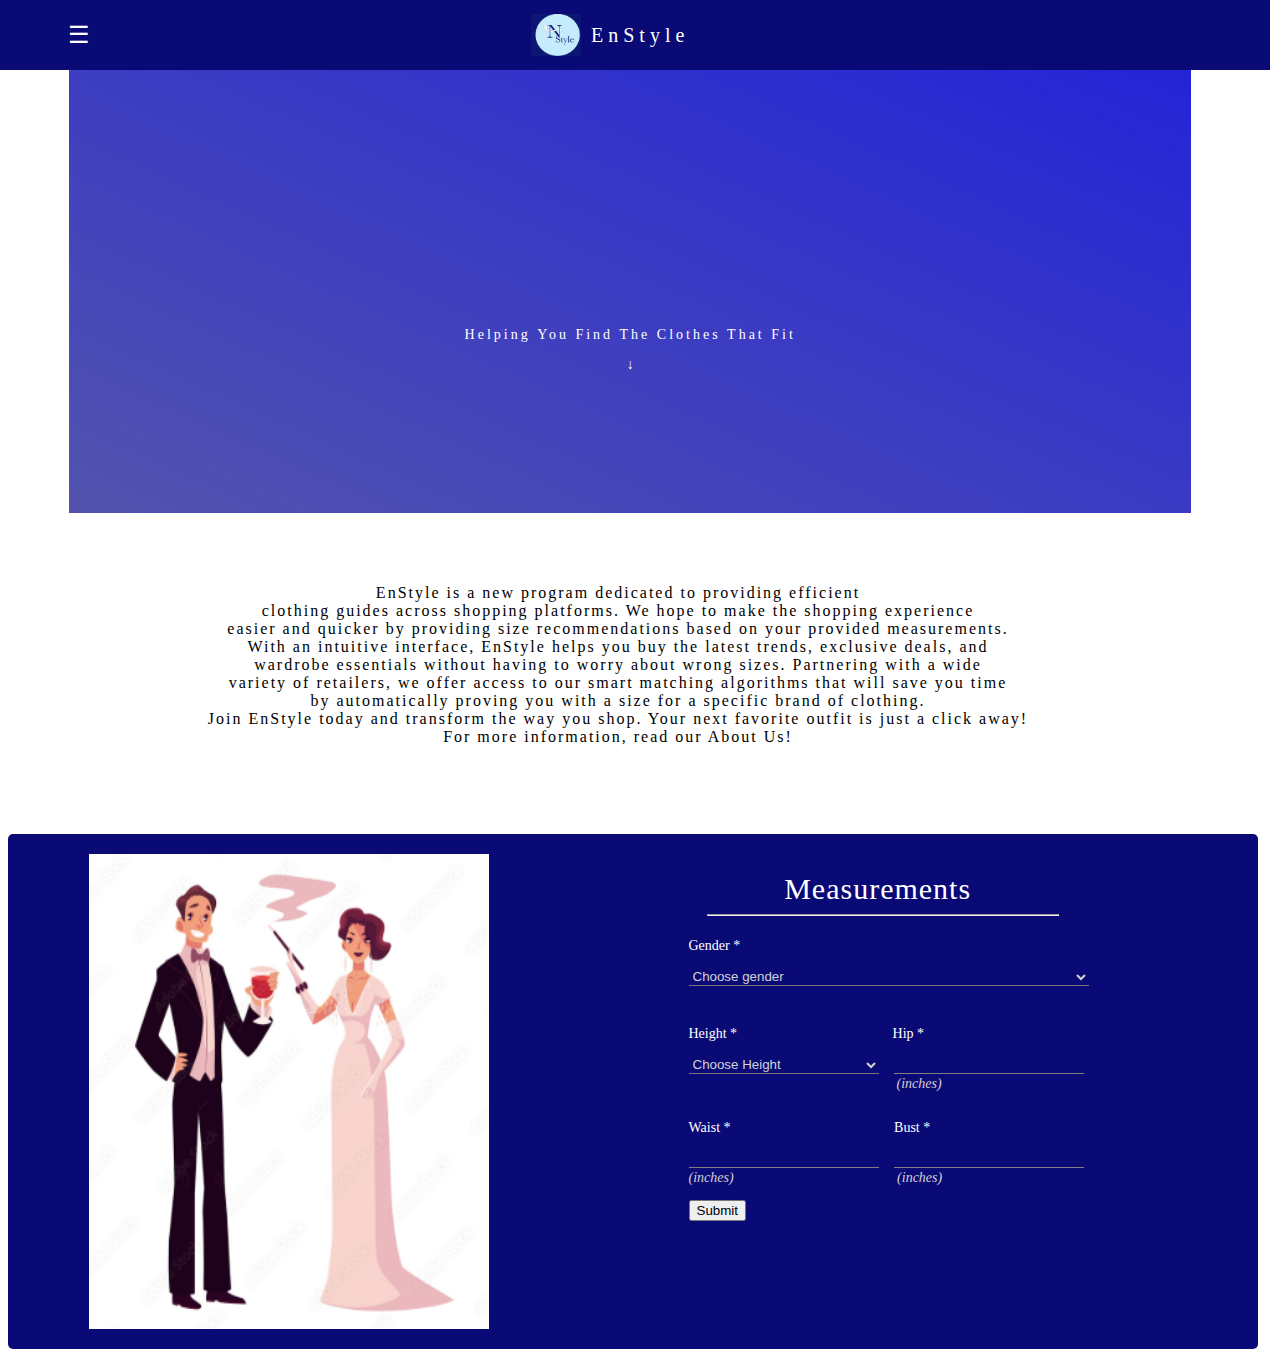
<file: index.HTML>
<html>
<link rel="stylesheet" type="text/css" href="EnStyle.CSS">

<!--Website Main Page-->
<div class = "topBar"> 
    <span class = "menu" onclick = "openBar()">☰</span>
    <img style = "width:50px; margin-left:35%;" src = "Logo.png"> 
    <p class = "Brand"> E n S t y l e</p>
</div>

<!--Side Bar-->
<div id = "bar" class = "sideBar">
    <p class = "Brand">EnStyle</p>
    <a href = javascript:void(0) class = "close" onclick = "closeBar()" style = "text-decoration: none;"> ←</a>
    <a href = "index.HTML"> Home</a>
    <a href = "About.HTML"> About Us</a>
    <a href = "Goals.HTML"> Company Goals</a>
    <a href = "Contacts.HTML"> Contact Us!</a>
    <a href = "Questions.HTML"> FAQs</a>
</div>

<div class = "white">
    <div class ="gradient" >
         <p style = "letter-spacing:3px">Helping&nbspYou&nbspFind&nbspThe&nbspClothes&nbspThat&nbspFit</p>
         <p> ↓</p>
    </div>
</div>

<div class = "information">
    EnStyle is a new program dedicated to providing efficient <br>
    clothing guides across shopping platforms. We hope to make the shopping experience <br>
    easier and quicker by providing size recommendations based on your provided measurements. <br>
    With an intuitive interface, EnStyle helps you buy the latest trends, exclusive deals, and <br>
    wardrobe essentials without having to worry about wrong sizes. Partnering with a wide <br>
    variety of retailers, we offer access to our smart matching algorithms that will save you time <br>
    by automatically proving you with a size for a specific brand of clothing. <br>
    Join EnStyle today and transform the way you shop. Your next favorite outfit is just a click away! <br>
    For more information, read our About Us! 
</div>

<div class = "blue" id = "formSection">
    <img style = "float:left;width:400px; margin-left:5%;" src = "temp.png"> 
    <div>
        <div class = "headDrop">
            <div class = "measure">Measurements</div>
            <hr class = "hr">
        </div>
        <div class = "dropDowns">
            <p>Gender *</p>
                <div class = "options">
                    <select style = "width: 400px;" name = "Gender" id = "Gender">
                        <option value = "Choose gender">Choose gender</option>
                        <option value = "Female">Female</option>
                        <option value = "Male">Male</option>
                        <option value = "Other">Other</option>
                    </select>
                </div>
            <p style = " display: inline-flex; margin-top: 10%;">Height *</p>  
            <p style = "display: inline-flex; margin-left: 38%;">Hip *</p> 
                <div class = "options">
                    <select style = "width: 190px;" name = "Height" id = "Height">
                        <option value = "Choose height">Choose Height</option>
                        <option value = "3'3">3'3"</option>
                        <option value = "3'4">3'4"</option>
                        <option value = "3'5">3'5"</option>
                        <option value = "3'6">3'6"</option>
                        <option value = "3'7">3'7"</option>
                        <option value = "3'8">3'8"</option>
                        <option value = "3'9">3'9"</option>
                        <option value = "4'0">4'0"</option>
                        <option value = "4'1">4'1"</option>
                        <option value = "4'2">4'2"</option>
                        <option value = "4'3">4'3"</option>
                        <option value = "4'4">4'4"</option>
                        <option value = "4'5">4'5"</option>
                        <option value = "4'6">4'6"</option>
                        <option value = "4'7">4'7"</option>
                        <option value = "4'8">4'8"</option>
                        <option value = "4'9">4'9"</option>
                        <option value = "4'10">4'10"</option>
                        <option value = "4'11">4'11"</option>
                        <option value = "5'0">5'0"</option>
                        <option value = "5'1">5'1"</option>
                        <option value = "5'2">5'2"</option>
                        <option value = "5'3">5'3"</option>
                        <option value = "5'4">5'4"</option>
                        <option value = "5'5">5'5"</option>
                        <option value = "5'6">5'6"</option>
                        <option value = "5'7">5'7"</option>
                        <option value = "5'8">5'8"</option>
                        <option value = "5'9">5'9"</option>
                        <option value = "5'10">5'10"</option>
                        <option value = "5'11">5'11"</option>
                        <option value = "6'0">6'0"</option>
                        <option value = "6'1">6'1"</option>
                        <option value = "6'2">6'2"</option>
                        <option value = "6'3">6'3"</option>
                        <option value = "6'4">6'4"</option>
                        <option value = "6'5">6'5"</option>
                        <option value = "6'6">6'6"</option>
                        <option value = "6'7">6'7"</option>
                        <option value = "6'8">6'8"</option>
                        <option value = "6'9">6'9"</option>
                        <option value = "6'10">6'10"</option>
                        <option value = "6'11">6'11"</option>
                    </select>
                    <input style = "width: 190px;" type = "text" id = "Hip" name = "Hip">
                    <p style = "margin-left: 52%; margin-top: 0.5%; color:rgb(211, 211, 212); font-style: italic;">(inches)</p>
                </div>
            <p style = "display: inline-flex; margin-top: 2%;">Waist *</p>     
            <p style = "display: inline-flex; margin-left: 40%;" >Bust *</p>
            <div class = "options">
                <input style = "width: 190px; margin-left: 0;" type = "text" id = "Waist" name = "Waist"> 
                <input style = "width: 190px;" type = "text" id = "Bust" name = "Bust">
                <br>
                <p style = " display:inline-flex; margin-top: 0.5%; color:rgb(211, 211, 212); font-style: italic;">(inches)</p>
                <p style = " display:inline-flex; margin-left: 40%; margin-top: 0.5%; color:rgb(211, 211, 212); font-style: italic;" >(inches)</p>
            </div>

            <input type = "button" onclick = "submission()" value = "Submit">
        </div>
    </div>
    
</div>

<!--Opening and Closing side bar-->
<script>
    let original;
    window.onload = function(){
        original = document.getElementById("formSection").innerHTML;
    };
    function openBar(){
        document.getElementById("bar").style.width = "250px";
    }
    function closeBar(){
        document.getElementById("bar").style.width = "0px";
    }
    function submission(){
        document.getElementById("formSection").innerHTML = `
            <img style = "float:left;width:400px; margin-left:5%;" src = "temp.png"> 
            <div class = "congrats">
                <h2> Thank you for your submission! </h2>
                <hr>
                <p> Please note: this is just a prototype version of Enstyle.</p>
                <p> Stay Tuned for the full version!</p>
                <input type = "button" onclick = "reset()" value = "GoBack">
            </div>
        `;
    }
    function reset(){
        document.getElementById("formSection").innerHTML = original;
    }
</script>

</html>
</file>
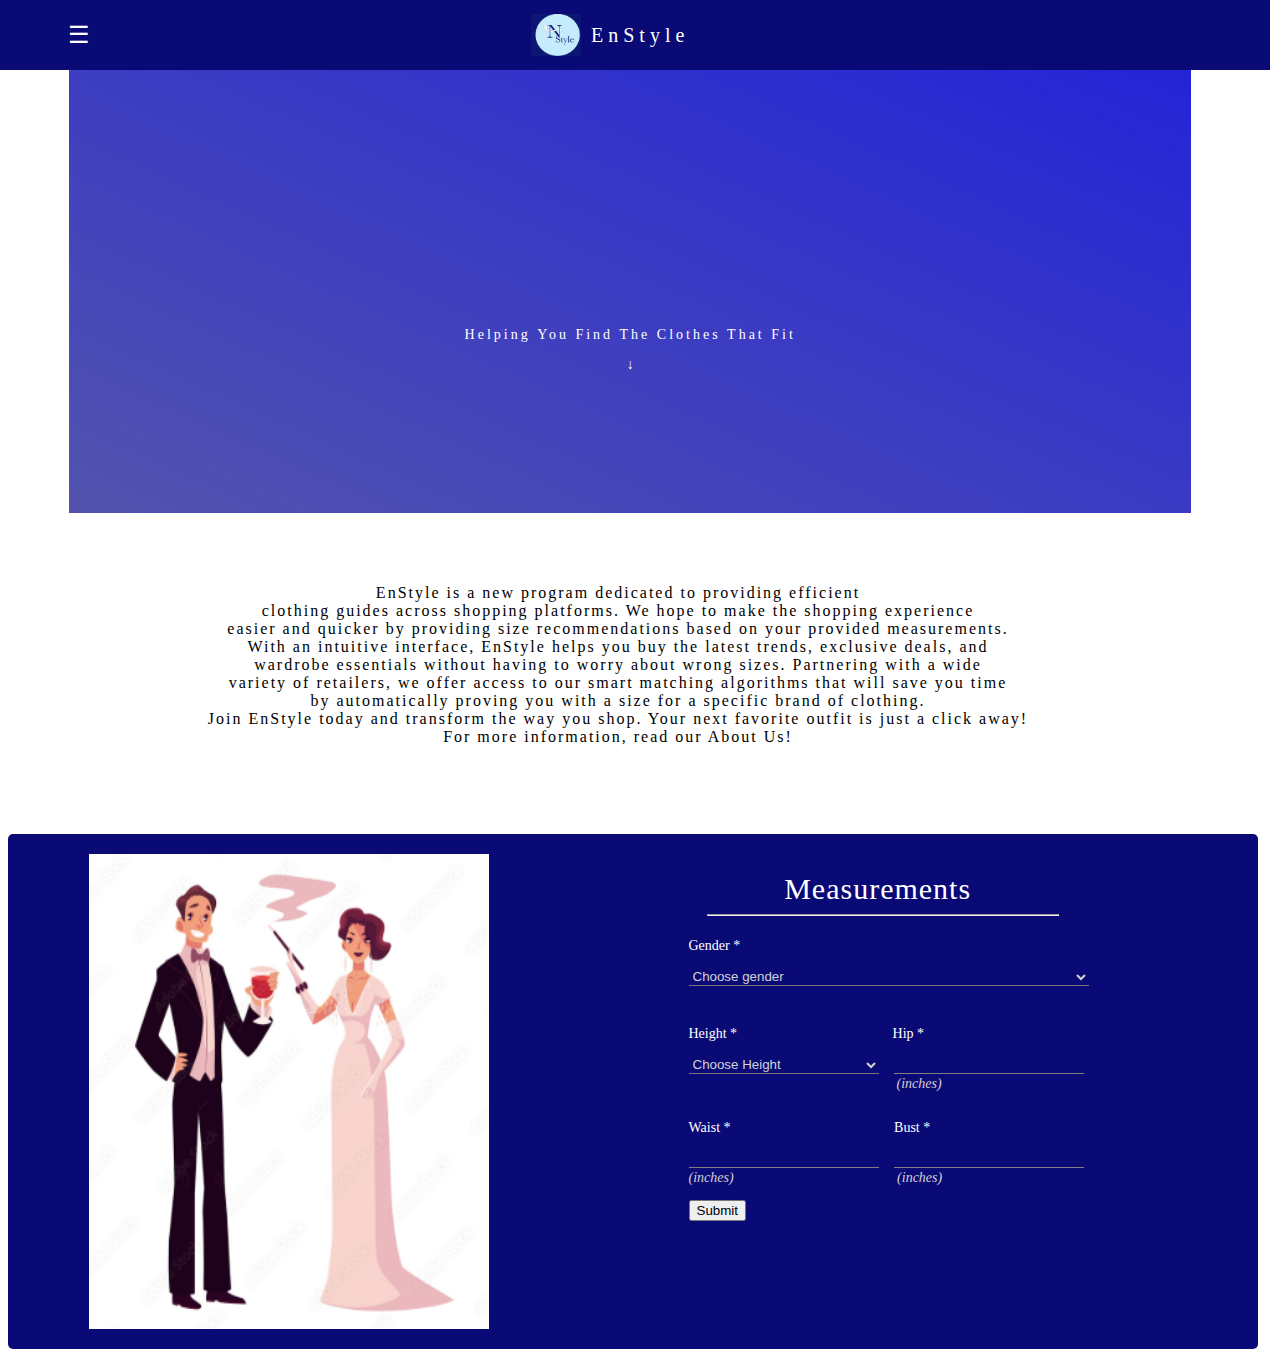
<file: index.html>
<html>
<link rel="stylesheet" type="text/css" href="EnStyle.CSS">

<!--Website Main Page-->
<div class = "topBar"> 
    <span class = "menu" onclick = "openBar()">☰</span>
    <img style = "width:50px; margin-left:35%;" src = "Logo.png"> 
    <p class = "Brand"> E n S t y l e</p>
</div>

<!--Side Bar-->
<div id = "bar" class = "sideBar">
    <p class = "Brand">EnStyle</p>
    <a href = javascript:void(0) class = "close" onclick = "closeBar()" style = "text-decoration: none;"> ←</a>
    <a href = "index.html"> Home</a>
    <a href = "About.html"> About Us</a>
    <a href = "Goals.html"> Company Goals</a>
    <a href = "Contacts.html"> Contact Us!</a>
    <a href = "Questions.html"> FAQs</a>
</div>

<div class = "white">
    <div class ="gradient" >
         <p style = "letter-spacing:3px">Helping&nbspYou&nbspFind&nbspThe&nbspClothes&nbspThat&nbspFit</p>
         <p> ↓</p>
    </div>
</div>

<div class = "information">
    EnStyle is a new program dedicated to providing efficient <br>
    clothing guides across shopping platforms. We hope to make the shopping experience <br>
    easier and quicker by providing size recommendations based on your provided measurements. <br>
    With an intuitive interface, EnStyle helps you buy the latest trends, exclusive deals, and <br>
    wardrobe essentials without having to worry about wrong sizes. Partnering with a wide <br>
    variety of retailers, we offer access to our smart matching algorithms that will save you time <br>
    by automatically proving you with a size for a specific brand of clothing. <br>
    Join EnStyle today and transform the way you shop. Your next favorite outfit is just a click away! <br>
    For more information, read our About Us! 
</div>

<div class = "blue" id = "formSection">
    <img style = "float:left;width:400px; margin-left:5%;" src = "temp.png"> 
    <div>
        <div class = "headDrop">
            <div class = "measure">Measurements</div>
            <hr class = "hr">
        </div>
        <div class = "dropDowns">
            <p>Gender *</p>
                <div class = "options">
                    <select style = "width: 400px;" name = "Gender" id = "Gender">
                        <option value = "Choose gender">Choose gender</option>
                        <option value = "Female">Female</option>
                        <option value = "Male">Male</option>
                        <option value = "Other">Other</option>
                    </select>
                </div>
            <p style = " display: inline-flex; margin-top: 10%;">Height *</p>  
            <p style = "display: inline-flex; margin-left: 38%;">Hip *</p> 
                <div class = "options">
                    <select style = "width: 190px;" name = "Height" id = "Height">
                        <option value = "Choose height">Choose Height</option>
                        <option value = "3'3">3'3"</option>
                        <option value = "3'4">3'4"</option>
                        <option value = "3'5">3'5"</option>
                        <option value = "3'6">3'6"</option>
                        <option value = "3'7">3'7"</option>
                        <option value = "3'8">3'8"</option>
                        <option value = "3'9">3'9"</option>
                        <option value = "4'0">4'0"</option>
                        <option value = "4'1">4'1"</option>
                        <option value = "4'2">4'2"</option>
                        <option value = "4'3">4'3"</option>
                        <option value = "4'4">4'4"</option>
                        <option value = "4'5">4'5"</option>
                        <option value = "4'6">4'6"</option>
                        <option value = "4'7">4'7"</option>
                        <option value = "4'8">4'8"</option>
                        <option value = "4'9">4'9"</option>
                        <option value = "4'10">4'10"</option>
                        <option value = "4'11">4'11"</option>
                        <option value = "5'0">5'0"</option>
                        <option value = "5'1">5'1"</option>
                        <option value = "5'2">5'2"</option>
                        <option value = "5'3">5'3"</option>
                        <option value = "5'4">5'4"</option>
                        <option value = "5'5">5'5"</option>
                        <option value = "5'6">5'6"</option>
                        <option value = "5'7">5'7"</option>
                        <option value = "5'8">5'8"</option>
                        <option value = "5'9">5'9"</option>
                        <option value = "5'10">5'10"</option>
                        <option value = "5'11">5'11"</option>
                        <option value = "6'0">6'0"</option>
                        <option value = "6'1">6'1"</option>
                        <option value = "6'2">6'2"</option>
                        <option value = "6'3">6'3"</option>
                        <option value = "6'4">6'4"</option>
                        <option value = "6'5">6'5"</option>
                        <option value = "6'6">6'6"</option>
                        <option value = "6'7">6'7"</option>
                        <option value = "6'8">6'8"</option>
                        <option value = "6'9">6'9"</option>
                        <option value = "6'10">6'10"</option>
                        <option value = "6'11">6'11"</option>
                    </select>
                    <input style = "width: 190px;" type = "text" id = "Hip" name = "Hip">
                    <p style = "margin-left: 52%; margin-top: 0.5%; color:rgb(211, 211, 212); font-style: italic;">(inches)</p>
                </div>
            <p style = "display: inline-flex; margin-top: 2%;">Waist *</p>     
            <p style = "display: inline-flex; margin-left: 40%;" >Bust *</p>
            <div class = "options">
                <input style = "width: 190px; margin-left: 0;" type = "text" id = "Waist" name = "Waist"> 
                <input style = "width: 190px;" type = "text" id = "Bust" name = "Bust">
                <br>
                <p style = " display:inline-flex; margin-top: 0.5%; color:rgb(211, 211, 212); font-style: italic;">(inches)</p>
                <p style = " display:inline-flex; margin-left: 40%; margin-top: 0.5%; color:rgb(211, 211, 212); font-style: italic;" >(inches)</p>
            </div>

            <input type = "button" onclick = "submission()" value = "Submit">
        </div>
    </div>
    
</div>

<!--Opening and Closing side bar-->
<script>
    let original;
    window.onload = function(){
        original = document.getElementById("formSection").innerHTML;
    };
    function openBar(){
        document.getElementById("bar").style.width = "250px";
    }
    function closeBar(){
        document.getElementById("bar").style.width = "0px";
    }
    function submission(){
        document.getElementById("formSection").innerHTML = `
            <img style = "float:left;width:400px; margin-left:5%;" src = "temp.png"> 
            <div class = "congrats">
                <h2> Thank you for your submission! </h2>
                <hr>
                <p> Please note: this is just a prototype version of Enstyle.</p>
                <p> Stay Tuned for the full version!</p>
                <input type = "button" onclick = "reset()" value = "GoBack">
            </div>
        `;
    }
    function reset(){
        document.getElementById("formSection").innerHTML = original;
    }
</script>

</html>
</file>
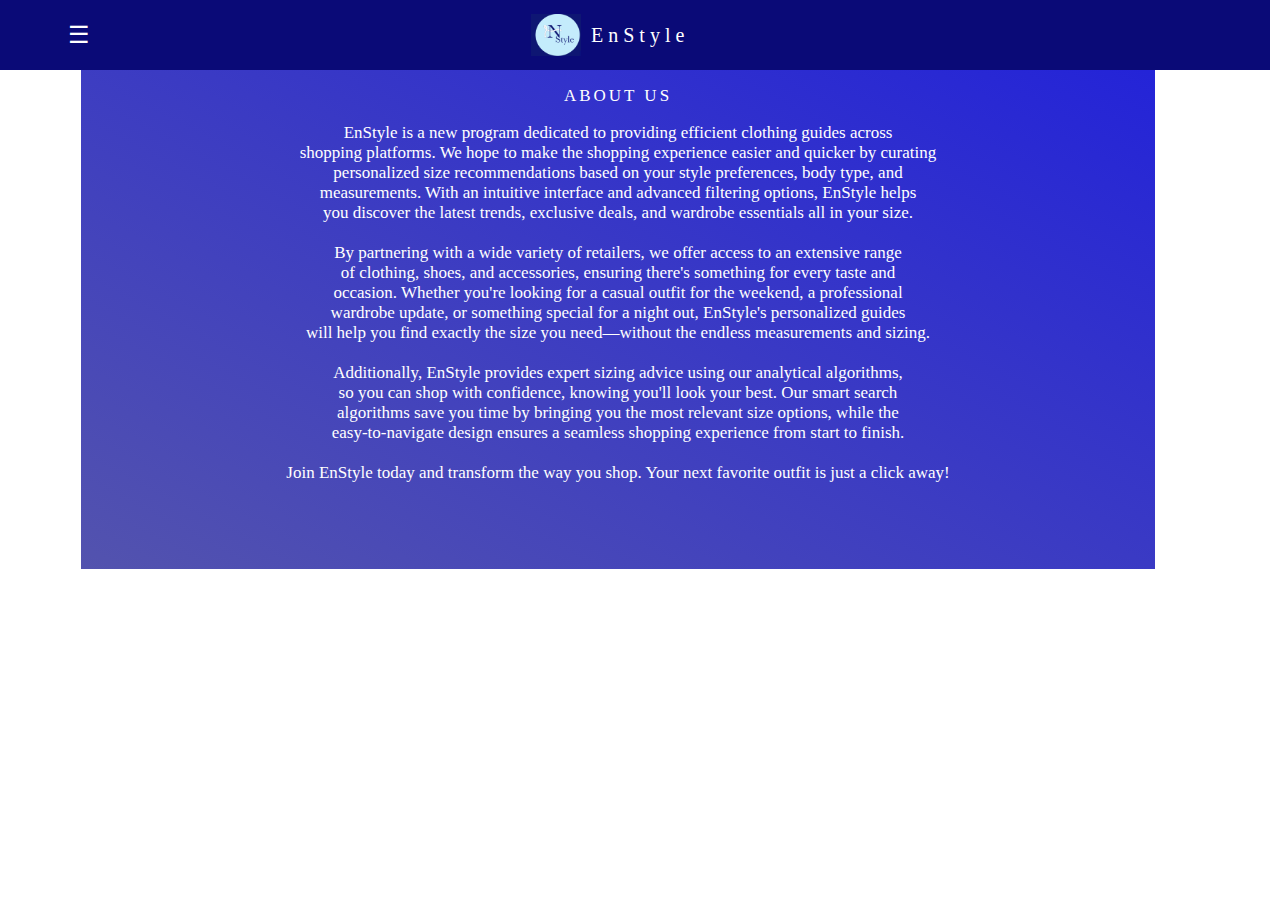
<file: about.HTML>
<html>
<link rel="stylesheet" type="text/css" href="EnStyle.CSS">

<!--Website Main Page-->
<div class = "topBar"> 
    <span class = "menu" onclick = "openBar()">☰</span>
    <img style = "width:50px; margin-left:35%;" src = "Logo.png"> 
    <p class = "Brand">E n S t y l e</p>
</div>

<!--Side Bar-->
<div id = "bar" class = "sideBar">
    <p class = "Brand">EnStyle</p>
    <a href = javascript:void(0) class = "close" onclick = "closeBar()" style = "text-decoration: none;"> ←</a>
    <a href = "index.HTML"> Home</a>
    <a href = "About.HTML"> About Us</a>
    <a href = "Goals.HTML"> Company Goals</a>
    <a href = "Contacts.HTML"> Contact Us!</a>
    <a href = "Questions.HTML"> FAQs</a>
</div>

<div class = "white">
    <div class ="gradientAbout" >
         <p style = "letter-spacing:3px">ABOUT US</p>
         <div>
            EnStyle is a new program dedicated to providing efficient clothing guides across <br>
            shopping platforms. We hope to make the shopping experience easier and quicker by curating<br>
            personalized size recommendations based on your style preferences, body type, and <br>
            measurements. With an intuitive interface and advanced filtering options, EnStyle helps <br>
            you discover the latest trends, exclusive deals, and wardrobe essentials all in your size.<br>
            <br>
            By partnering with a wide variety of retailers, we offer access to an extensive range <br>
            of clothing, shoes, and accessories, ensuring there's something for every taste and <br>
            occasion. Whether you're looking for a casual outfit for the weekend, a professional <br>
            wardrobe update, or something special for a night out, EnStyle's personalized guides <br>
            will help you find exactly the size you need—without the endless measurements and sizing. <br>
            <br>
            Additionally, EnStyle provides expert sizing advice using our analytical algorithms, <br>
            so you can shop with confidence, knowing you'll look your best. Our smart search <br>
            algorithms save you time by bringing you the most relevant size options, while the <br>
            easy-to-navigate design ensures a seamless shopping experience from start to finish.<br>
            <br>
            Join EnStyle today and transform the way you shop. Your next favorite outfit is just a click away!
         </div>
    </div>
</div>



<!--Opening and Closing side bar-->
<script>
    function openBar(){
        document.getElementById("bar").style.width = "250px";
    }
    function closeBar(){
        document.getElementById("bar").style.width = "0px";
    }
</script>

</html>
</file>
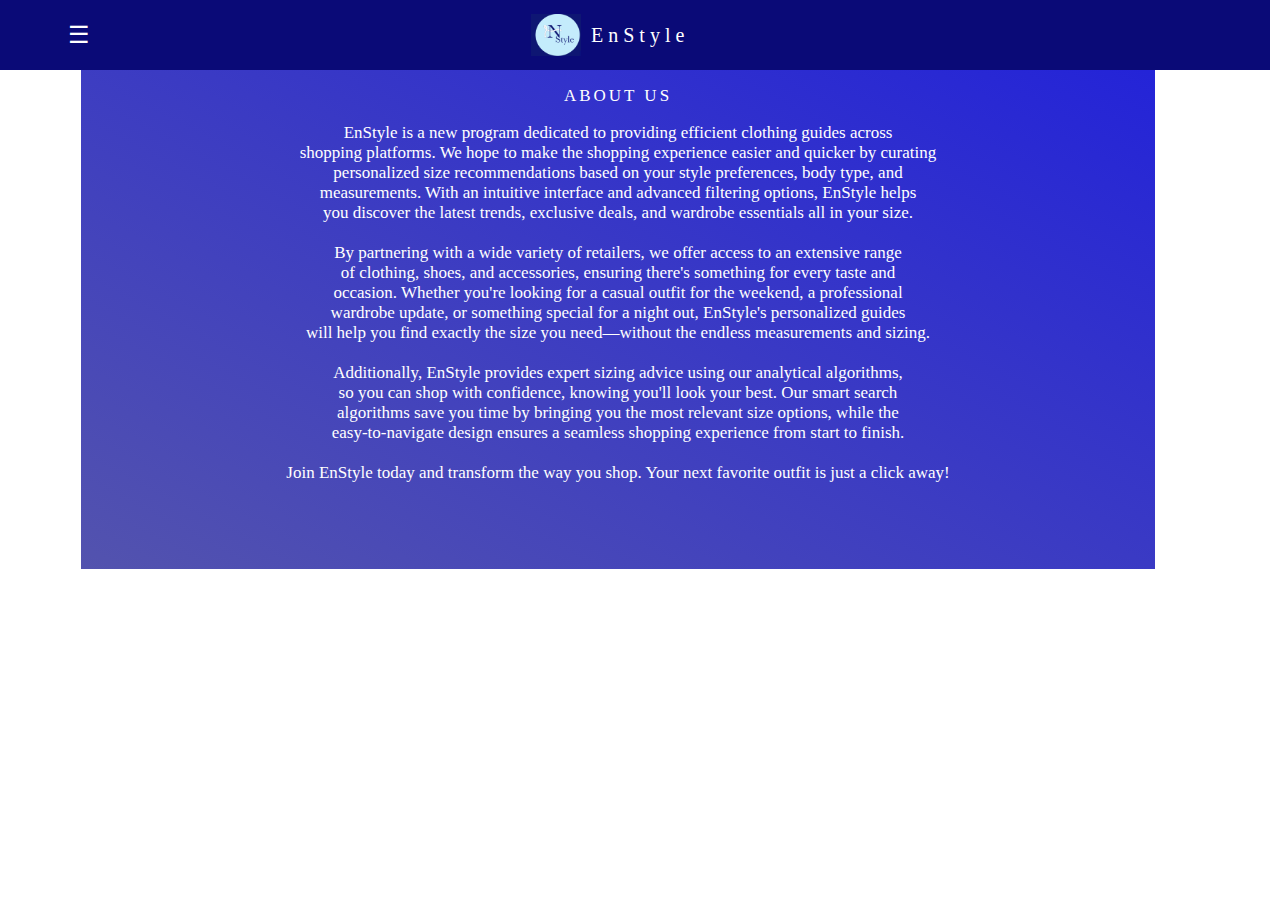
<file: about.html>
<html>
<link rel="stylesheet" type="text/css" href="EnStyle.CSS">

<!--Website Main Page-->
<div class = "topBar"> 
    <span class = "menu" onclick = "openBar()">☰</span>
    <img style = "width:50px; margin-left:35%;" src = "Logo.png"> 
    <p class = "Brand">E n S t y l e</p>
</div>

<!--Side Bar-->
<div id = "bar" class = "sideBar">
    <p class = "Brand">EnStyle</p>
    <a href = javascript:void(0) class = "close" onclick = "closeBar()" style = "text-decoration: none;"> ←</a>
    <a href = "index.html"> Home</a>
    <a href = "About.html"> About Us</a>
    <a href = "Goals.html"> Company Goals</a>
    <a href = "Contacts.html"> Contact Us!</a>
    <a href = "Questions.html"> FAQs</a>
</div>

<div class = "white">
    <div class ="gradientAbout" >
         <p style = "letter-spacing:3px">ABOUT US</p>
         <div>
            EnStyle is a new program dedicated to providing efficient clothing guides across <br>
            shopping platforms. We hope to make the shopping experience easier and quicker by curating<br>
            personalized size recommendations based on your style preferences, body type, and <br>
            measurements. With an intuitive interface and advanced filtering options, EnStyle helps <br>
            you discover the latest trends, exclusive deals, and wardrobe essentials all in your size.<br>
            <br>
            By partnering with a wide variety of retailers, we offer access to an extensive range <br>
            of clothing, shoes, and accessories, ensuring there's something for every taste and <br>
            occasion. Whether you're looking for a casual outfit for the weekend, a professional <br>
            wardrobe update, or something special for a night out, EnStyle's personalized guides <br>
            will help you find exactly the size you need—without the endless measurements and sizing. <br>
            <br>
            Additionally, EnStyle provides expert sizing advice using our analytical algorithms, <br>
            so you can shop with confidence, knowing you'll look your best. Our smart search <br>
            algorithms save you time by bringing you the most relevant size options, while the <br>
            easy-to-navigate design ensures a seamless shopping experience from start to finish.<br>
            <br>
            Join EnStyle today and transform the way you shop. Your next favorite outfit is just a click away!
         </div>
    </div>
</div>



<!--Opening and Closing side bar-->
<script>
    function openBar(){
        document.getElementById("bar").style.width = "250px";
    }
    function closeBar(){
        document.getElementById("bar").style.width = "0px";
    }
</script>

</html>
</file>
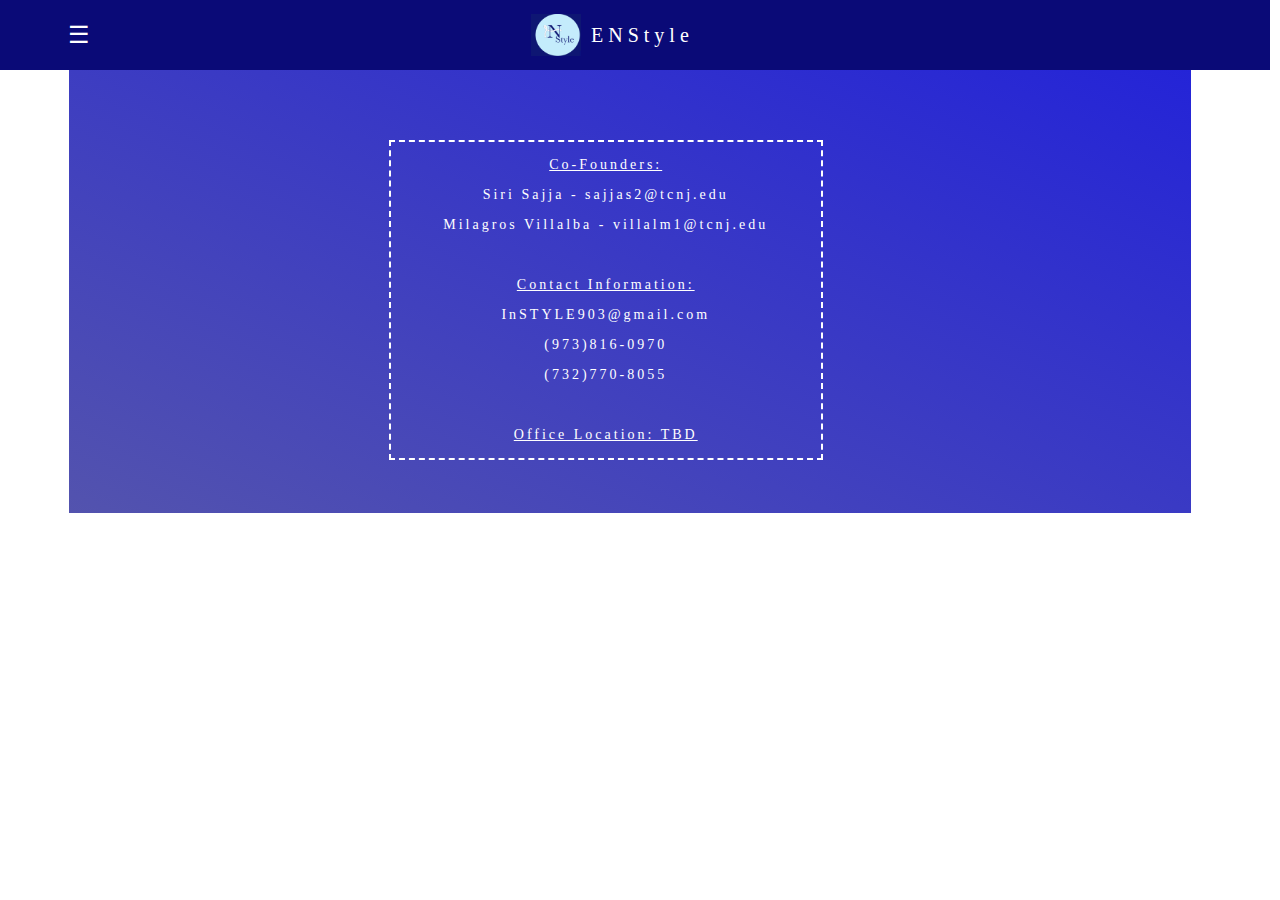
<file: contacts.HTML>
<html>
<link rel="stylesheet" type="text/css" href="EnStyle.CSS">

<!--Website Main Page-->
<div class = "topBar"> 
    <span class = "menu" onclick = "openBar()">☰</span>
    <img style = "width:50px; margin-left:35%;" src = "Logo.png"> 
    <p class = "Brand">E N S t y l e</p>
</div>

<!--Side Bar-->
<div id = "bar" class = "sideBar">
    <p class = "Brand">EnStyle</p>
    <a href = javascript:void(0) class = "close" onclick = "closeBar()" style = "text-decoration: none;"> ←</a>
    <a href = "index.html"> Home</a>
    <a href = "About.html"> About Us</a>
    <a href = "Goals.html"> Company Goals</a>
    <a href = "Contacts.html"> Contact Us!</a>
    <a href = "Questions.html"> FAQs</a>
</div>

<div class = "white">
    
    <div class ="gradient" >
        <div class = "border">
            <p style = "letter-spacing:3px"> <u>Co-Founders:</u></p>
            <p style = "letter-spacing:3px"> Siri Sajja - sajjas2@tcnj.edu</p>
            <p style = "letter-spacing:3px"> Milagros Villalba - villalm1@tcnj.edu</p>
            <br>
            <p style = "letter-spacing:3px"><u>Contact Information:</u></p>
            <p style = "letter-spacing:3px"> InSTYLE903@gmail.com</p>
            <p style = "letter-spacing:3px"> (973)816-0970</p>
            <p style = "letter-spacing:3px"> (732)770-8055</p>
            <br>
            <p style = "letter-spacing:3px"><u>Office Location: TBD</u></p>
        </div>
    </div>
</div>

<!--Opening and Closing side bar-->
<script>
    function openBar(){
        document.getElementById("bar").style.width = "250px";
    }
    function closeBar(){
        document.getElementById("bar").style.width = "0px";
    }
</script>

</html>
</file>
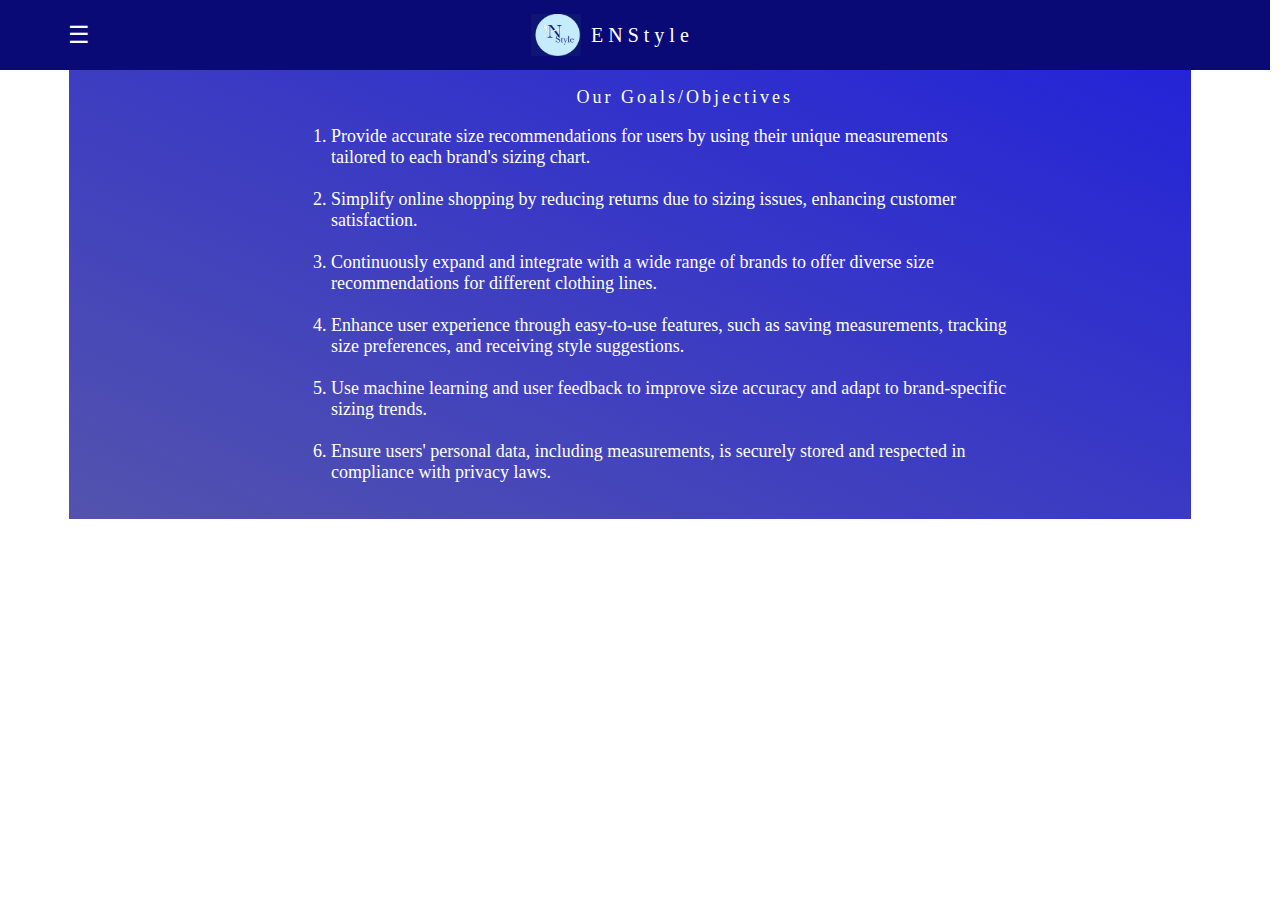
<file: goals.HTML>
<html>
<link rel="stylesheet" type="text/css" href="EnStyle.CSS">

<!--Website Main Page-->
<div class = "topBar"> 
    <span class = "menu" onclick = "openBar()">☰</span>
    <img style = "width:50px; margin-left:35%;" src = "Logo.png"> 
    <p class = "Brand">E N S t y l e</p>
</div>

<!--Side Bar-->
<div id = "bar" class = "sideBar">
    <p class = "Brand">EnStyle</p>
    <a href = javascript:void(0) class = "close" onclick = "closeBar()" style = "text-decoration: none;"> ←</a>
    <a href = "index.HTML"> Home</a>
    <a href = "about.HTML"> About Us</a>
    <a href = "goals.HTML"> Company Goals</a>
    <a href = "contacts.HTML"> Contact Us!</a>
    <a href = "questions.HTML"> FAQs</a>
</div>

<div class = "white">
    <div class ="gradientGoals" >
         <p style = "letter-spacing:3px; padding-left: 30%;">Our Goals/Objectives</p>
         <p>
          1. Provide accurate size recommendations for users by using their unique measurements <br>&nbsp &nbsp tailored to each brand's sizing chart.<br><br>
          2. Simplify online shopping by reducing returns due to sizing issues, enhancing customer<br>&nbsp &nbsp satisfaction. <br><br>
          3. Continuously expand and integrate with a wide range of brands to offer diverse size <br>&nbsp &nbsp recommendations for different clothing lines. <br><br>
          4. Enhance user experience through easy-to-use features, such as saving measurements, tracking <br>&nbsp &nbsp size preferences, and receiving style suggestions. <br><br>
          5. Use machine learning and user feedback to improve size accuracy and adapt to brand-specific <br>&nbsp &nbsp sizing trends. <br><br>
          6. Ensure users' personal data, including measurements, is securely stored and respected in <br>&nbsp &nbsp compliance with privacy laws.</p>
    </div>
</div>

<!--Opening and Closing side bar-->
<script>
    function openBar(){
        document.getElementById("bar").style.width = "250px";
    }
    function closeBar(){
        document.getElementById("bar").style.width = "0px";
    }
</script>

</html>
</file>
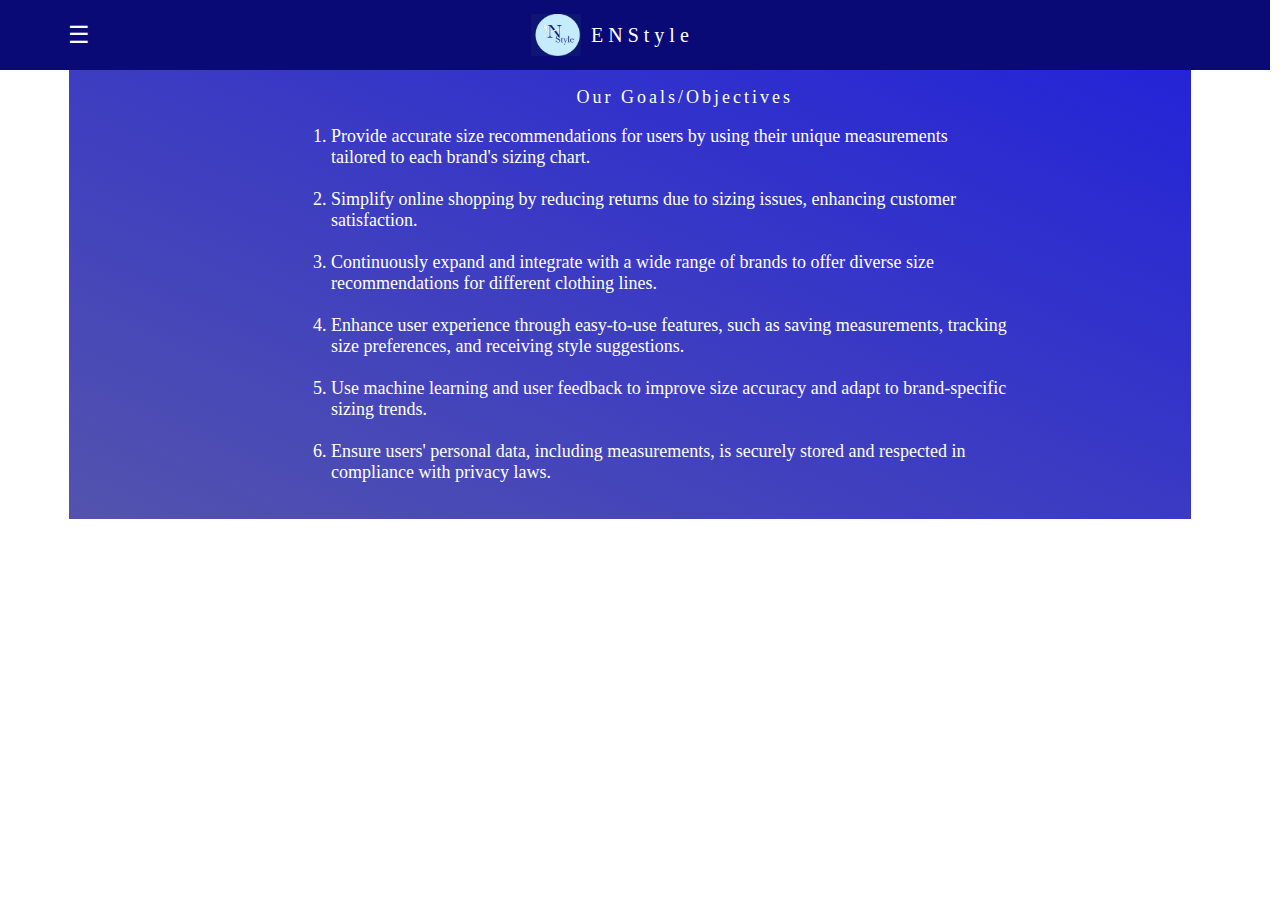
<file: goals.html>
<html>
<link rel="stylesheet" type="text/css" href="EnStyle.CSS">

<!--Website Main Page-->
<div class = "topBar"> 
    <span class = "menu" onclick = "openBar()">☰</span>
    <img style = "width:50px; margin-left:35%;" src = "Logo.png"> 
    <p class = "Brand">E N S t y l e</p>
</div>

<!--Side Bar-->
<div id = "bar" class = "sideBar">
    <p class = "Brand">EnStyle</p>
    <a href = javascript:void(0) class = "close" onclick = "closeBar()" style = "text-decoration: none;"> ←</a>
    <a href = "index.html"> Home</a>
    <a href = "about.html"> About Us</a>
    <a href = "goals.html"> Company Goals</a>
    <a href = "contacts.html"> Contact Us!</a>
    <a href = "questions.html"> FAQs</a>
</div>

<div class = "white">
    <div class ="gradientGoals" >
         <p style = "letter-spacing:3px; padding-left: 30%;">Our Goals/Objectives</p>
         <p>
          1. Provide accurate size recommendations for users by using their unique measurements <br>&nbsp &nbsp tailored to each brand's sizing chart.<br><br>
          2. Simplify online shopping by reducing returns due to sizing issues, enhancing customer<br>&nbsp &nbsp satisfaction. <br><br>
          3. Continuously expand and integrate with a wide range of brands to offer diverse size <br>&nbsp &nbsp recommendations for different clothing lines. <br><br>
          4. Enhance user experience through easy-to-use features, such as saving measurements, tracking <br>&nbsp &nbsp size preferences, and receiving style suggestions. <br><br>
          5. Use machine learning and user feedback to improve size accuracy and adapt to brand-specific <br>&nbsp &nbsp sizing trends. <br><br>
          6. Ensure users' personal data, including measurements, is securely stored and respected in <br>&nbsp &nbsp compliance with privacy laws.</p>
    </div>
</div>

<!--Opening and Closing side bar-->
<script>
    function openBar(){
        document.getElementById("bar").style.width = "250px";
    }
    function closeBar(){
        document.getElementById("bar").style.width = "0px";
    }
</script>

</html>
</file>
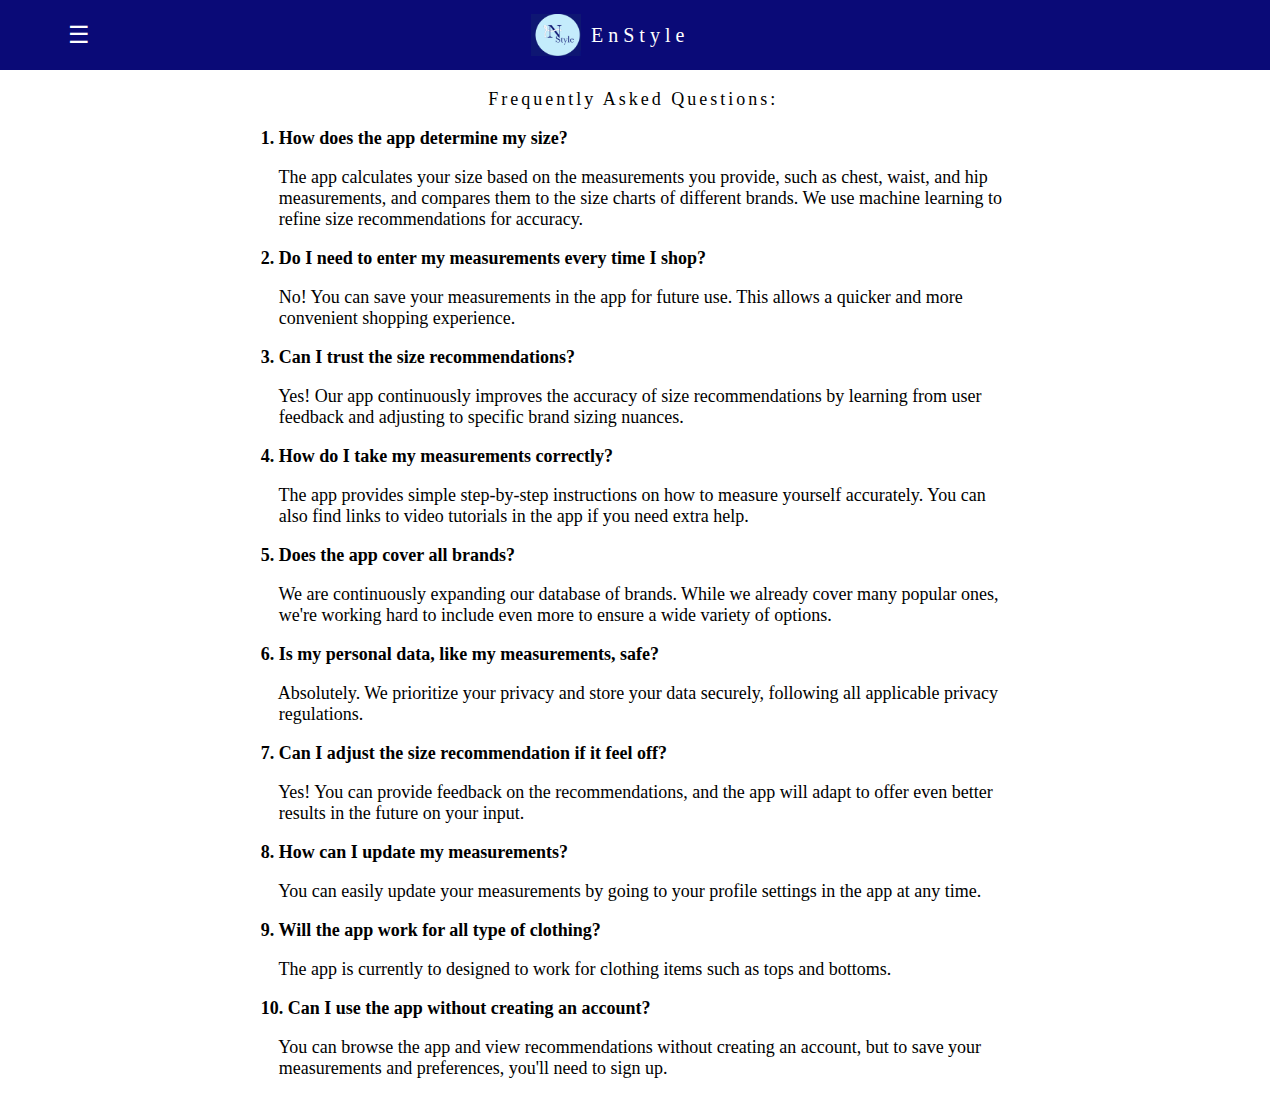
<file: questions.HTML>
<html>
<link rel="stylesheet" type="text/css" href="EnStyle.CSS">

<!--Website Main Page-->
<div class = "topBar"> 
    <span class = "menu" onclick = "openBar()">☰</span>
    <img style = "width:50px; margin-left:35%;" src = "Logo.png"> 
    <p class = "Brand">E n S t y l e</p>
</div>

<!--Side Bar-->
<div id = "bar" class = "sideBar">
    <p class = "Brand">EnStyle</p>
    <a href = javascript:void(0) class = "close" onclick = "closeBar()" style = "text-decoration: none;"> ←</a>
    <a href = "index.HTML"> Home</a>
    <a href = "About.HTML"> About Us</a>
    <a href = "Goals.HTML"> Company Goals</a>
    <a href = "Contacts.HTML"> Contact Us!</a>
    <a href = "Questions.HTML"> FAQs</a>
</div>


<div class = "FAQ">
    <p style="letter-spacing:3px; padding-left: 30%;">Frequently Asked Questions:</p>

    <p> <b>1. How does the app determine my size?</b></p>
    <p> &nbsp &nbsp The app calculates your size based on the measurements you provide, such as chest, waist, and hip<br>&nbsp &nbsp measurements, and compares them to the size charts of different brands. We use machine learning to<br>&nbsp &nbsp refine size recommendations for accuracy.</p>
    <p> <b>2. Do I need to enter my measurements every time I shop?</b></p>
    <p> &nbsp &nbsp No! You can save your measurements in the app for future use. This allows a quicker and more<br>&nbsp &nbsp convenient shopping experience.</p>
    <p> <b>3. Can I trust the size recommendations?</b></p>
    <p> &nbsp &nbsp Yes! Our app continuously improves the accuracy of size recommendations by learning from user<br>&nbsp &nbsp feedback and adjusting to specific brand sizing nuances.</p>
    <p> <b>4. How do I take my measurements correctly?</b></p>
    <p> &nbsp &nbsp The app provides simple step-by-step instructions on how to measure yourself accurately. You can <br>&nbsp &nbsp also find links to video tutorials in the app if you need extra help.</p>
    <p> <b>5. Does the app cover all brands?</b></p>
    <p> &nbsp &nbsp We are continuously expanding our database of brands. While we already cover many popular ones, <br>&nbsp &nbsp we're working hard to include even more to ensure a wide variety of options.</p>
    <p> <b>6. Is my personal data, like my measurements, safe?</b></p>
    <p> &nbsp &nbsp Absolutely. We prioritize your privacy and store your data securely, following all applicable privacy <br>&nbsp &nbsp regulations.</p>
    <p> <b>7. Can I adjust the size recommendation if it feel off?</b></p>
    <p> &nbsp &nbsp Yes! You can provide feedback on the recommendations, and the app will adapt to offer even better <br>&nbsp &nbsp results in the future on your input.</p>
    <p> <b>8. How can I update my measurements?</b></p>
    <p> &nbsp &nbsp You can easily update your measurements by going to your profile settings in the app at any time.</p>
    <p> <b>9. Will the app work for all type of clothing?</b></p>
    <p> &nbsp &nbsp The app is currently to designed to work for clothing items such as tops and bottoms.</p>
    <p> <b>10. Can I use the app without creating an account?</b></p>
    <p> &nbsp &nbsp You can browse the app and view recommendations without creating an account, but to save your<br>&nbsp &nbsp measurements and preferences, you'll need to sign up.</p>
</div>


<!--Opening and Closing side bar-->
<script>
    function openBar(){
        document.getElementById("bar").style.width = "250px";
    }
    function closeBar(){
        document.getElementById("bar").style.width = "0px";
    }
</script>

</html>
</file>
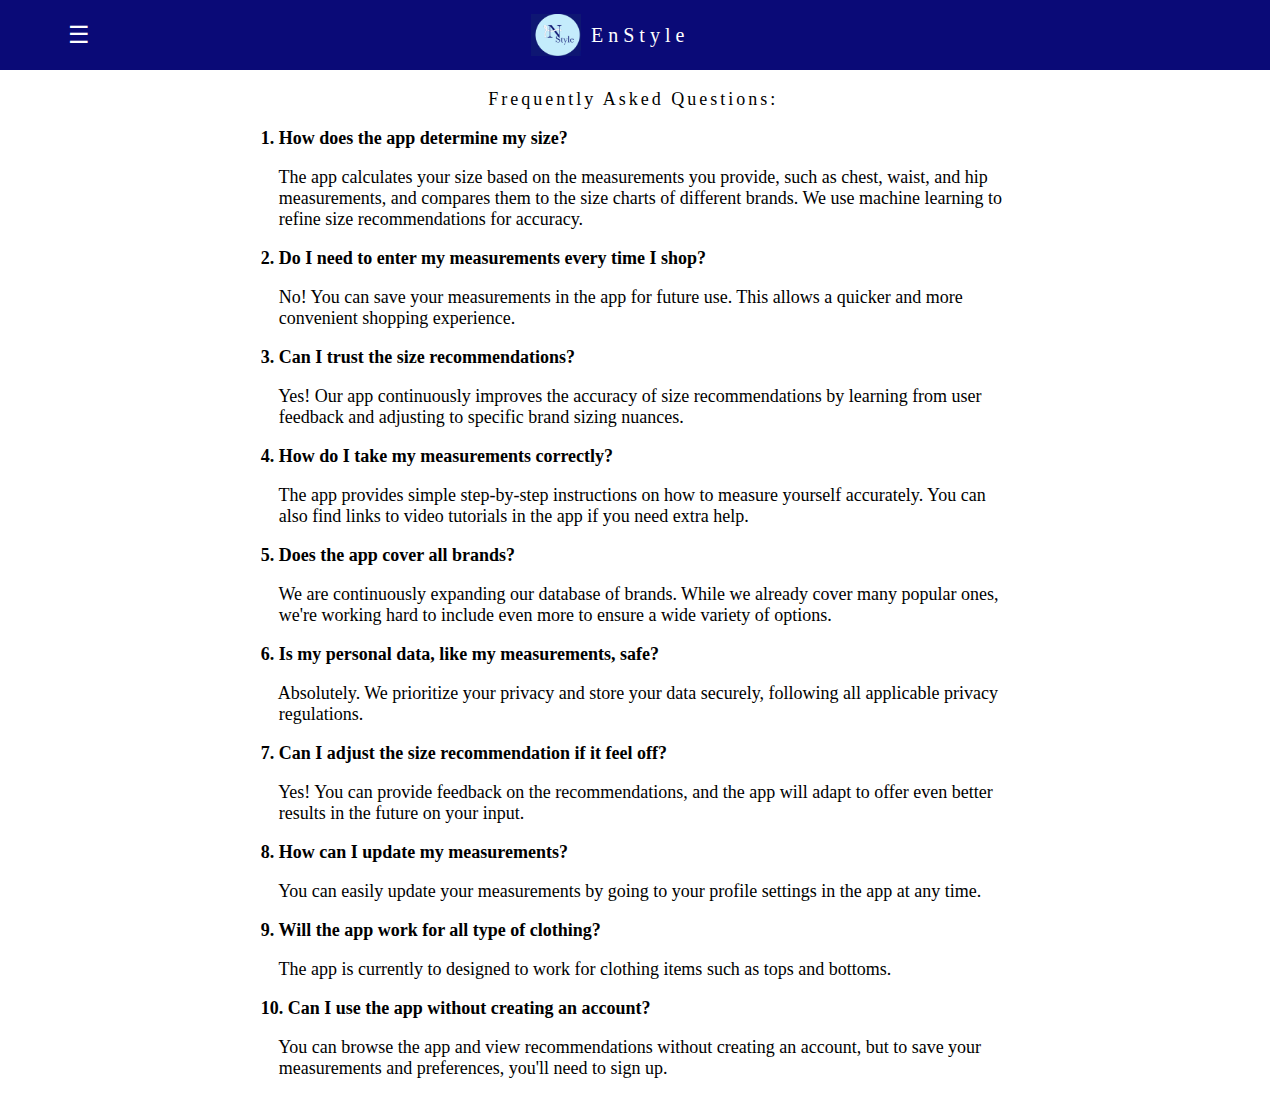
<file: questions.html>
<html>
<link rel="stylesheet" type="text/css" href="EnStyle.CSS">

<!--Website Main Page-->
<div class = "topBar"> 
    <span class = "menu" onclick = "openBar()">☰</span>
    <img style = "width:50px; margin-left:35%;" src = "Logo.png"> 
    <p class = "Brand">E n S t y l e</p>
</div>

<!--Side Bar-->
<div id = "bar" class = "sideBar">
    <p class = "Brand">EnStyle</p>
    <a href = javascript:void(0) class = "close" onclick = "closeBar()" style = "text-decoration: none;"> ←</a>
    <a href = "index.html"> Home</a>
    <a href = "About.html"> About Us</a>
    <a href = "Goals.html"> Company Goals</a>
    <a href = "Contacts.html"> Contact Us!</a>
    <a href = "Questions.html"> FAQs</a>
</div>


<div class = "FAQ">
    <p style="letter-spacing:3px; padding-left: 30%;">Frequently Asked Questions:</p>

    <p> <b>1. How does the app determine my size?</b></p>
    <p> &nbsp &nbsp The app calculates your size based on the measurements you provide, such as chest, waist, and hip<br>&nbsp &nbsp measurements, and compares them to the size charts of different brands. We use machine learning to<br>&nbsp &nbsp refine size recommendations for accuracy.</p>
    <p> <b>2. Do I need to enter my measurements every time I shop?</b></p>
    <p> &nbsp &nbsp No! You can save your measurements in the app for future use. This allows a quicker and more<br>&nbsp &nbsp convenient shopping experience.</p>
    <p> <b>3. Can I trust the size recommendations?</b></p>
    <p> &nbsp &nbsp Yes! Our app continuously improves the accuracy of size recommendations by learning from user<br>&nbsp &nbsp feedback and adjusting to specific brand sizing nuances.</p>
    <p> <b>4. How do I take my measurements correctly?</b></p>
    <p> &nbsp &nbsp The app provides simple step-by-step instructions on how to measure yourself accurately. You can <br>&nbsp &nbsp also find links to video tutorials in the app if you need extra help.</p>
    <p> <b>5. Does the app cover all brands?</b></p>
    <p> &nbsp &nbsp We are continuously expanding our database of brands. While we already cover many popular ones, <br>&nbsp &nbsp we're working hard to include even more to ensure a wide variety of options.</p>
    <p> <b>6. Is my personal data, like my measurements, safe?</b></p>
    <p> &nbsp &nbsp Absolutely. We prioritize your privacy and store your data securely, following all applicable privacy <br>&nbsp &nbsp regulations.</p>
    <p> <b>7. Can I adjust the size recommendation if it feel off?</b></p>
    <p> &nbsp &nbsp Yes! You can provide feedback on the recommendations, and the app will adapt to offer even better <br>&nbsp &nbsp results in the future on your input.</p>
    <p> <b>8. How can I update my measurements?</b></p>
    <p> &nbsp &nbsp You can easily update your measurements by going to your profile settings in the app at any time.</p>
    <p> <b>9. Will the app work for all type of clothing?</b></p>
    <p> &nbsp &nbsp The app is currently to designed to work for clothing items such as tops and bottoms.</p>
    <p> <b>10. Can I use the app without creating an account?</b></p>
    <p> &nbsp &nbsp You can browse the app and view recommendations without creating an account, but to save your<br>&nbsp &nbsp measurements and preferences, you'll need to sign up.</p>
</div>


<!--Opening and Closing side bar-->
<script>
    function openBar(){
        document.getElementById("bar").style.width = "250px";
    }
    function closeBar(){
        document.getElementById("bar").style.width = "0px";
    }
</script>

</html>
</file>
<file: EnStyle.CSS>
.topBar{
    width: 1260px;
    height: 60px;
    background-color: rgb(10, 10, 119);
    padding: 5px;
    align-items: center;
    display: flex;
    position: fixed;
    top: 0%;
    left: 0%;
    right: 0%;
}

.Brand{
    color: white;
    font-size: 20px;
    padding-left: 10px;
}

.menu{
    color: white;
    font-size: 24px;
    font-weight: 5px;
    margin-left: 5%;
}

/*w3 schools*/
.sideBar{
    border: 3px rgb(255, 255, 255);
    height: 100%;
    width: 0;
    position: fixed;
    z-index: 1;
    top: 60px;
    left: 0;
    background-color: rgb(10, 10, 119);
    overflow-x: hidden;
    transition: 0.3s;
}

/*w3schools*/
.sideBar a{
    color:white;
    font-size: 20px;
    padding: 15px 8px 8px 32px;
    display: block;
    transition: 0.1s;
}

/*w3schools*/
.sideBar .close{
    position: absolute;
    top: 0;
    margin-left: 75%;
    font-size: 20px;
}

.white{
    width: 1220px;
    height: 450px;
    background-color:  rgb(255, 255, 255);
    justify-content: center;
    top: 0%;
    left: 0%;
    right: 0%;  
}

.gradient{
    height: 200px;
    background-image: linear-gradient(to top right, rgb(83, 83, 174), rgb(33, 33, 218));
    margin-left: 5%;
    margin-right: 3%;
    padding-top: 25%;
    color: white;
    font-size: 14px;
    text-align: center;
}

.gradientAbout{
    height: 500px;
    background-image: linear-gradient(to top right, rgb(83, 83, 174), rgb(33, 33, 218));
    margin-left: 6%;
    margin-right: 6%;
    padding-top: 5%;
    color: white;
    font-size: 17px;
    text-align: center;
}

.gradientGoals{
    height: 450px;
    background-image: linear-gradient(to top right, rgb(83, 83, 174), rgb(33, 33, 218));
    margin-left: 5%;
    margin-right: 3%;
    padding-top: 5%;
    padding-left: 20%;
    color: white;
    font-size: 18px;
}

.border{
    outline: 2px dashed white;
    width: 400px;
    outline-offset: 15px;
    margin-left: 30%;
    margin-right: 30%;
    text-align: center;
    margin-top: -170;
}

.image{
    width: 15px;
    height: auto;
    float: left;
    padding-top: 15%;
    padding-left: 3%;
}

.information{
    height: 250px;
    width: 1220px;
    background-color: white;
    margin-top: 10%;
    text-align:center;
    letter-spacing: 2px;
}

.blue{
    width: 1210px;
    height: 475px;
    background-color:  rgb(10, 10, 119);
    padding: 20px;
    border-radius:5px;
    left: 0%;
    right: 0%;
    bottom: 0%;
    display:flex;
}

.headDrop{
    color: white;
    margin-right: 12%;
    letter-spacing: 1px;
    font-family: serif;
}

.start{
    font-size: 25px;
    font-weight: lighter;
    margin-left: 57%;
}

.measure{
    font-size: 30px;
    margin-left: 84%;
    margin-top: 5%;
}

.congrats{
    margin-top: 10%;
    margin-left: 15%;
    text-align: center;
    width: 350px;
    color: white;
}

.hr{
    width: 350px;
    margin-left: 62%;
}

.dropDowns{
    color: white;
    display: inline-block;
    margin-left: 50%;
    position: relative;
    font-size: 14px;
}

select{
    background-color:rgb(10, 10, 119);
    border-width: thin;
    border-top: none;
    border-left: none;
    border-right: none;
    color:rgb(211, 211, 212);
}

input[type="text"]{
    margin-left: 3%;
    border-width: thin;
    background-color: rgb(10, 10, 119);
    border-color:rgb(128, 128, 129);
    border-top: none;
    border-left: none;
    border-right: none;
    color:rgb(211, 211, 212);
}

button{
    border-radius: 15px;
    border-color: transparent;
    width: 100px;
    height: 30px;
    margin-top: 2%;
}

.FAQ{
    padding-top: 5%;
    padding-left: 20%;
    padding-right: 20%;
    font-size: 18px;
}
</file>
